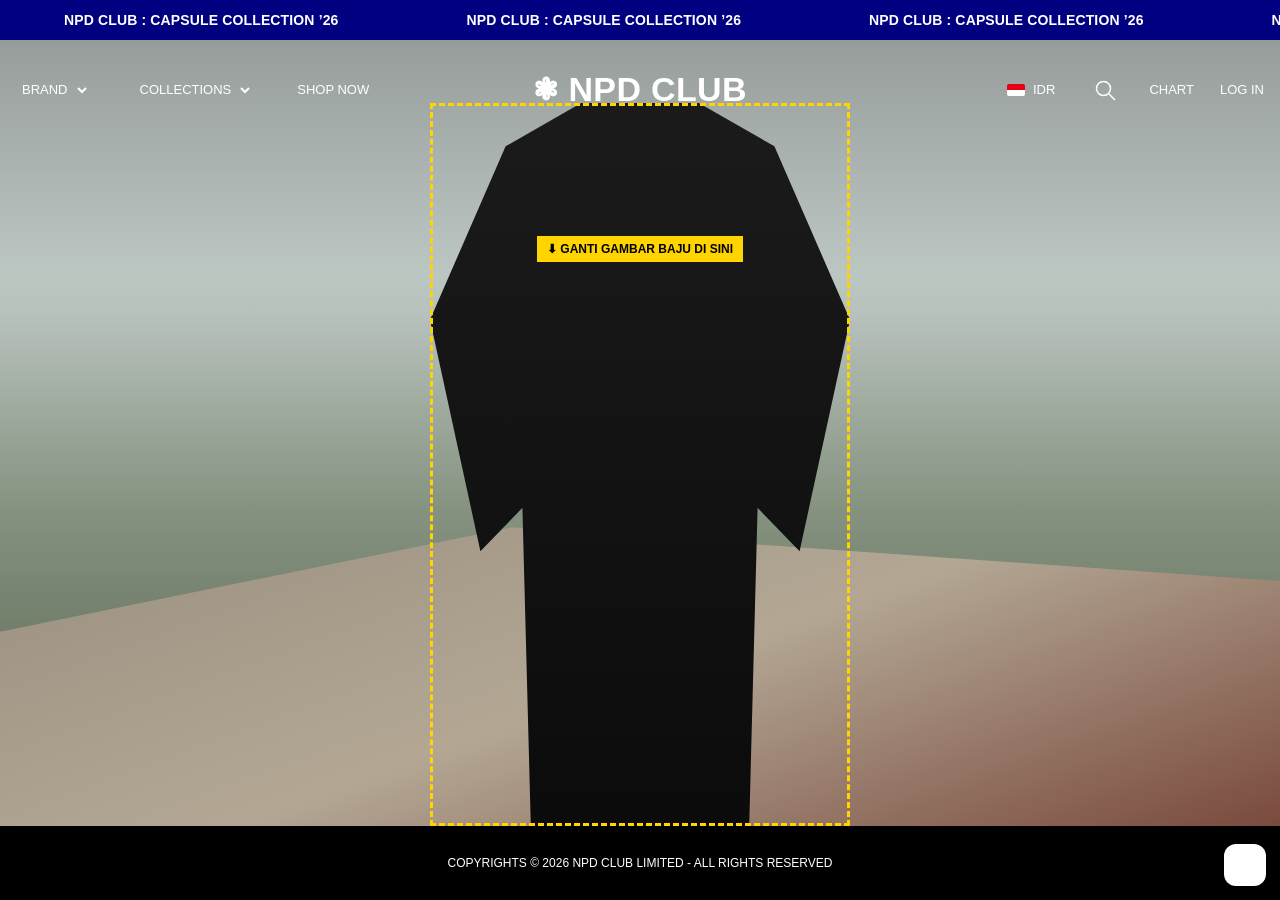
<file: web baju/tamp.html>
<!DOCTYPE html>
<html lang="id">
<head>
<meta charset="utf-8">
<meta name="viewport" content="width=device-width, initial-scale=1, viewport-fit=cover">
<title>NPD CLUB — Capsule Collection ’26</title>
<style>
:root{
  --navy:#000080; --black:#000; --white:#fff;
  /* GANTI foto hero di sini, contoh: url("data:image/jpeg;base64,...") */
  --hero: linear-gradient(180deg,#cfd8d6 0%,#b9c3be 35%,#8c9a86 60%,#5f6d57 100%);
  box-sizing:border-box;
}
*,*::before,*::after{box-sizing:inherit}
html,body{margin:0;height:100%}
body{font-family:"Poppins","Helvetica Neue",Arial,sans-serif;background:var(--black);color:var(--white);display:flex;flex-direction:column;min-height:100vh}

/* Banner merah */
.promo{background:var(--navy);height:40px;overflow:hidden;position:relative;flex:none;padding-top:env(safe-area-inset-top,0px);height:calc(40px + env(safe-area-inset-top,0px))}
.promo-track{display:flex;width:max-content;white-space:nowrap;line-height:40px;animation:geser 22s linear infinite}
.promo-track span{padding:0 4rem;font-size:14px;font-weight:600;letter-spacing:.01em}
@keyframes geser{to{transform:translateX(-50%)}}
@media (prefers-reduced-motion:reduce){.promo-track{animation:none}}

/* Hero */
.hero{position:relative;flex:1;min-height:520px;background:var(--hero) center/cover no-repeat;overflow:hidden}
.hero::before{content:"";position:absolute;inset:0;background:linear-gradient(180deg,rgba(0,0,0,.28),rgba(0,0,0,0) 30%,rgba(0,0,0,.12))}
/* Siluet sederhana pengganti foto */
.hero .atap{position:absolute;left:0;right:0;bottom:0;height:38%;background:linear-gradient(160deg,#9a8f80 0%,#b3a794 50%,#7a4a3d 100%);clip-path:polygon(0 35%,40% 0,100% 18%,100% 100%,0 100%)}
.hero .model{position:absolute;left:50%;bottom:0;width:min(34vw,420px);height:92%;transform:translateX(-50%);background:linear-gradient(180deg,#1b1b1b,#0b0b0b);clip-path:polygon(18% 6%,36% 0,64% 0,82% 6%,100% 30%,88% 62%,78% 56%,76% 100%,24% 100%,22% 56%,12% 62%,0 30%)}

/* Penanda area gambar (hapus class .tanda setelah gambar diganti) */
.tanda{position:absolute;left:50%;bottom:0;width:min(34vw,420px);height:92%;transform:translateX(-50%);border:3px dashed #ffd400;z-index:3;display:flex;align-items:flex-start;justify-content:center;pointer-events:none}
.tanda span{background:#ffd400;color:#000;font-size:12px;font-weight:700;padding:6px 10px;margin-top:130px;text-align:center;text-transform:uppercase}

/* Navbar */
nav{position:absolute;top:0;left:0;right:0;z-index:5;display:grid;grid-template-columns:1fr auto 1fr;align-items:center;padding:30px 16px;font-size:13px;text-transform:uppercase}
nav a,nav button{color:inherit;text-decoration:none;background:none;border:0;font:inherit;text-transform:inherit;cursor:pointer;display:inline-flex;align-items:center;gap:8px}
nav a:focus-visible,nav button:focus-visible{outline:2px solid #fff;outline-offset:4px}
.kiri,.kanan{display:flex;align-items:center;gap:40px}
.kanan{justify-content:flex-end;gap:26px}
.logo{font-size:34px;font-weight:700;letter-spacing:.01em;text-transform:none}
.logo i{font-style:normal;font-size:30px;margin-right:2px}
.menu{position:relative}
.menu:hover .drop,.menu:focus-within .drop{display:block}
.drop{display:none;position:absolute;top:100%;left:-12px;min-width:180px;background:rgba(0,0,0,.85);padding:10px 0}
.drop a{display:block;padding:9px 16px;font-size:12px}
.drop a:hover{background:var(--navy)}
.chev{width:12px;height:12px}
.flag{width:18px;height:12px;background:linear-gradient(#e70011 50%,#fff 50%);border-radius:2px}
.ikon{width:24px;height:24px}

/* Footer */
footer{background:var(--black);flex:none;text-align:center;padding:30px 16px calc(30px + env(safe-area-inset-bottom,0px));font-size:12px;color:#fff;text-transform:uppercase}

/* Tombol chat */
.chat{position:fixed;right:14px;bottom:calc(14px + env(safe-area-inset-bottom,0px));width:42px;height:42px;border-radius:12px;background:#fff;border:0;box-shadow:0 2px 8px rgba(0,0,0,.35);cursor:pointer}

@media (max-width:820px){
  nav{grid-template-columns:auto 1fr auto;padding:20px 12px}
  .kiri a.shop{display:none}
  .kiri{gap:16px}
  .kanan{gap:14px}
  .kanan .mata-uang span,.kanan .cart{display:none}
  .logo{font-size:26px}
  .model{width:60vw!important}
}
</style>
</head>
<body>

<div class="promo" role="region" aria-label="Pengumuman">
  <div class="promo-track" aria-live="off">
    <!-- ====== TEKS BANNER: ganti 4x teks di bawah ini ====== -->
    <span>NPD CLUB : CAPSULE COLLECTION ’26</span><span>NPD CLUB : CAPSULE COLLECTION ’26</span>
    <span>NPD CLUB : CAPSULE COLLECTION ’26</span><span>NPD CLUB : CAPSULE COLLECTION ’26</span>
  </div>
</div>

<main class="hero" aria-label="Koleksi utama">
  <div class="atap"></div>
  <!-- ====== GAMBAR TENGAH (BAJU): ganti di sini ======
       Ganti div class="model" di bawah dengan <img src="foto-kamu.jpg" ...>
       atau ubah background-nya di CSS (.hero .model). Hapus juga div class="tanda" kalau sudah selesai. -->
  <div class="model" role="img" aria-label="Model memakai kaos hitam"></div>
  <div class="tanda"><span>⬇ Ganti gambar baju di sini</span></div>

  <nav aria-label="Navigasi utama">
    <div class="kiri">
      <div class="menu">
        <button aria-haspopup="true">Brand
          <svg class="chev" viewBox="0 0 12 12" fill="none" stroke="currentColor" stroke-width="2"><path d="M2 4l4 4 4-4"/></svg>
        </button>
        <div class="drop"><a href="#">Tentang Kami</a><a href="#">Lookbook</a><a href="#">Kolaborasi</a></div>
      </div>
      <div class="menu">
        <button aria-haspopup="true">Collections
          <svg class="chev" viewBox="0 0 12 12" fill="none" stroke="currentColor" stroke-width="2"><path d="M2 4l4 4 4-4"/></svg>
        </button>
        <div class="drop"><a href="#">Capsule ’26</a><a href="#">Kaos</a><a href="#">Celana</a><a href="#">Aksesoris</a></div>
      </div>
      <a class="shop" href="#">Shop Now</a>
    </div>

    <a class="logo" href="#" aria-label="NPD CLUB beranda"><i>❃</i>NPD CLUB</a>

    <div class="kanan">
      <button class="mata-uang" aria-label="Mata uang IDR"><span class="flag"></span><span>IDR</span></button>
      <button aria-label="Cari">
        <svg class="ikon" viewBox="0 0 24 24" fill="none" stroke="currentColor" stroke-width="1.5"><circle cx="10.5" cy="10.5" r="7"/><path d="M16 16l6 6"/></svg>
      </button>
      <a class="cart" href="#">Chart</a>
      <a href="#">Log in</a>
    </div>
  </nav>
</main>

<footer>Copyrights © 2026 NPD CLUB Limited - All Rights Reserved</footer>
<button class="chat" aria-label="Buka chat"></button>

</body>
</html>
</file>
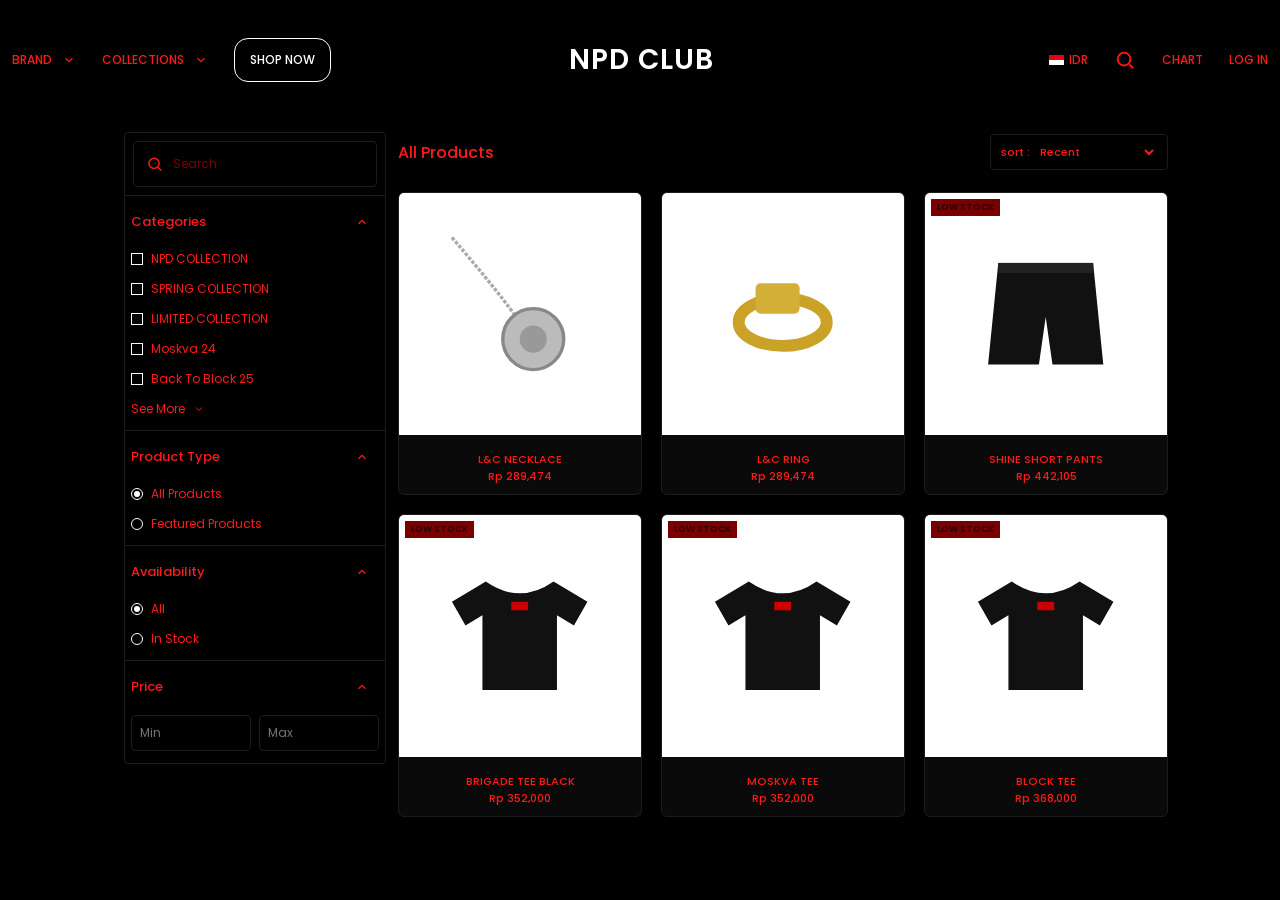
<file: web baju/login/tampilandalam.html>
<!DOCTYPE html>
<html lang="id">
<head>
<meta charset="UTF-8">
<meta name="viewport" content="width=device-width, initial-scale=1">
<title>All Products - NPD CLUB</title>
<link href="https://fonts.googleapis.com/css2?family=Poppins:wght@400;500;600&display=swap" rel="stylesheet">
<style>
  :root{
    --bg:#000;
    --red:#ff1a1a;
    --red-dark:#7a0000;
    --line:#1c1c1c;
    --card:#0a0a0a;
  }
  *{box-sizing:border-box;margin:0;padding:0}
  body{background:var(--bg);color:var(--red);font-family:'Poppins',sans-serif;font-size:13px}
  a{color:inherit;text-decoration:none}

  /* ---------- HEADER ---------- */
  header{
    display:grid;grid-template-columns:1fr auto 1fr;align-items:center;
    padding:0 12px;height:120px;
  }
  .nav-left,.nav-right{display:flex;align-items:center;gap:26px;font-size:12px;font-weight:500;text-transform:uppercase}
  .nav-right{justify-content:flex-end}
  .nav-left .dd{display:flex;align-items:center;gap:10px;cursor:pointer}
  .btn-shop{
    border:1.5px solid #fff;color:#fff;border-radius:14px;
    padding:12px 15px;font-size:12px;font-weight:500;
  }
  .logo{color:#fff;font-size:28px;font-weight:600;letter-spacing:1px}
  .logo span{margin-right:2px}
  .currency{display:flex;align-items:center;gap:5px}
  .flag{width:15px;height:10px;background:linear-gradient(#e70011 50%,#fff 50%)}
  svg.ic{width:20px;height:20px;stroke:currentColor;fill:none;stroke-width:2}

  /* ---------- LAYOUT ---------- */
  .wrap{
    display:grid;grid-template-columns:262px 1fr;gap:12px;
    max-width:1366px;margin:0 auto;padding:12px 112px 60px 124px;
  }
  .wrap{padding-left:124px;padding-right:112px}

  /* ---------- SIDEBAR ---------- */
  aside{border:1px solid var(--line);border-radius:4px;align-self:start}
  .search-box{
    margin:8px;border:1px solid var(--line);border-radius:4px;
    display:flex;align-items:center;gap:10px;padding:12px 12px;
  }
  .search-box input{
    background:none;border:0;outline:0;color:var(--red);width:100%;
    font-family:inherit;font-size:12px;
  }
  .search-box input::placeholder{color:var(--red-dark)}
  .filter{border-top:1px solid var(--line);padding:16px 6px 12px}
  .filter-head{
    display:flex;justify-content:space-between;align-items:center;
    padding:0 10px 0 0;cursor:pointer;font-weight:500;
  }
  .filter-head svg{width:14px;height:14px;transition:transform .2s}
  .filter.closed .filter-head svg{transform:rotate(180deg)}
  .filter.closed .filter-body{display:none}
  .filter-body{margin-top:18px;display:flex;flex-direction:column;gap:12px}
  .opt{display:flex;align-items:center;gap:8px;cursor:pointer;font-size:12px}
  .opt input{display:none}
  .box,.radio{
    width:12px;height:12px;border:1.5px solid #fff;display:inline-block;position:relative;flex:none;
  }
  .radio{border-radius:50%}
  .opt input:checked + .box{background:var(--red)}
  .opt input:checked + .radio::after{
    content:"";position:absolute;inset:2px;border-radius:50%;background:#fff;
  }
  .see-more{display:flex;align-items:center;gap:8px;cursor:pointer;font-size:12px}
  .price-row{display:flex;gap:8px}
  .price-row input{
    width:100%;background:none;border:1px solid var(--line);border-radius:4px;
    color:var(--red);padding:8px;font-family:inherit;font-size:12px;outline:0;
  }

  /* ---------- CONTENT ---------- */
  .topbar{display:flex;justify-content:space-between;align-items:center;margin-bottom:22px;margin-top:2px}
  .topbar h1{font-size:16px;font-weight:500}
  .sort{
    border:1px solid var(--line);border-radius:4px;padding:8px 10px;
    font-size:11px;font-weight:500;display:flex;gap:6px;align-items:center;
  }
  .sort select{
    background:none;border:0;color:var(--red);font-family:inherit;font-size:11px;
    font-weight:500;outline:0;cursor:pointer;
  }
  .sort select option{background:#000}
  .grid{display:grid;grid-template-columns:repeat(3,1fr);gap:19px}
  .card{background:var(--card);border:1px solid var(--line);border-radius:6px;overflow:hidden;cursor:pointer}
  .card .img{position:relative;background:#fff;aspect-ratio:1/1;display:flex;align-items:center;justify-content:center}
  .card .img svg{width:70%;height:70%}
  .badge{
    position:absolute;top:6px;left:6px;background:var(--red-dark);color:#2a0000;
    font-size:9px;font-weight:600;padding:2px 6px;text-transform:uppercase;
  }
  .card .info{padding:16px 10px 10px;text-align:center;font-size:11px;font-weight:500;line-height:1.5}
  .card .name{text-transform:uppercase}
  .card:hover .name{color:#fff}
  .empty{grid-column:1/-1;text-align:center;padding:40px;color:var(--red-dark)}

  /* ---------- RESPONSIVE ---------- */
  @media (max-width:1100px){.wrap{padding:12px 24px 60px}}
  @media (max-width:820px){
    header{grid-template-columns:1fr;height:auto;gap:14px;padding:16px;justify-items:center}
    .nav-left,.nav-right{justify-content:center;flex-wrap:wrap;gap:14px}
    .wrap{grid-template-columns:1fr}
    .grid{grid-template-columns:repeat(2,1fr)}
  }
  @media (max-width:480px){.grid{grid-template-columns:1fr}}
</style>
</head>
<body>

<header>
  <div class="nav-left">
    <div class="dd">BRAND
      <svg class="ic" viewBox="0 0 24 24" style="width:14px;height:14px"><path d="M6 9l6 6 6-6"/></svg>
    </div>
    <div class="dd">COLLECTIONS
      <svg class="ic" viewBox="0 0 24 24" style="width:14px;height:14px"><path d="M6 9l6 6 6-6"/></svg>
    </div>
    <a href="#" class="btn-shop">SHOP NOW</a>
  </div>

  <a href="#" class="logo"><span></span>NPD CLUB</a>

  <div class="nav-right">
    <div class="currency"><i class="flag"></i> IDR</div>
    <svg class="ic" viewBox="0 0 24 24" style="width:22px;height:22px"><circle cx="11" cy="11" r="7"/><path d="M21 21l-4.3-4.3"/></svg>
    <a href="#">CHART</a>
    <a href="#">LOG IN</a>
  </div>
</header>

<div class="wrap">
  <!-- SIDEBAR -->
  <aside>
    <label class="search-box">
      <svg class="ic" viewBox="0 0 24 24" style="width:20px;height:20px"><circle cx="11" cy="11" r="7"/><path d="M21 21l-4.3-4.3"/></svg>
      <input id="q" type="text" placeholder="Search">
    </label>

    <div class="filter">
      <div class="filter-head">Categories
        <svg class="ic" viewBox="0 0 24 24"><path d="M6 15l6-6 6 6"/></svg>
      </div>
      <div class="filter-body">
        <label class="opt"><input type="checkbox" name="cat" value="NPD COLLECTION"><i class="box"></i>NPD COLLECTION</label>
        <label class="opt"><input type="checkbox" name="cat" value="SPRING COLLECTION"><i class="box"></i>SPRING COLLECTION</label>
        <label class="opt"><input type="checkbox" name="cat" value="LIMITED COLLECTIOM"><i class="box"></i>LIMITED COLLECTION</label>
        <label class="opt"><input type="checkbox" name="cat" value="Moskva 24"><i class="box"></i>Moskva 24</label>
        <label class="opt"><input type="checkbox" name="cat" value="Back To Block 25"><i class="box"></i>Back To Block 25</label>
        <div class="see-more">See More
          <svg class="ic" viewBox="0 0 24 24" style="width:12px;height:12px"><path d="M6 9l6 6 6-6"/></svg>
        </div>
      </div>
    </div>

    <div class="filter">
      <div class="filter-head">Product Type
        <svg class="ic" viewBox="0 0 24 24"><path d="M6 15l6-6 6 6"/></svg>
      </div>
      <div class="filter-body">
        <label class="opt"><input type="radio" name="ptype" value="all" checked><i class="radio"></i>All Products</label>
        <label class="opt"><input type="radio" name="ptype" value="featured"><i class="radio"></i>Featured Products</label>
      </div>
    </div>

    <div class="filter">
      <div class="filter-head">Availability
        <svg class="ic" viewBox="0 0 24 24"><path d="M6 15l6-6 6 6"/></svg>
      </div>
      <div class="filter-body">
        <label class="opt"><input type="radio" name="avail" value="all" checked><i class="radio"></i>All</label>
        <label class="opt"><input type="radio" name="avail" value="in"><i class="radio"></i>In Stock</label>
      </div>
    </div>

    <div class="filter">
      <div class="filter-head">Price
        <svg class="ic" viewBox="0 0 24 24"><path d="M6 15l6-6 6 6"/></svg>
      </div>
      <div class="filter-body">
        <div class="price-row">
          <input id="pmin" type="number" placeholder="Min">
          <input id="pmax" type="number" placeholder="Max">
        </div>
      </div>
    </div>
  </aside>

  <!-- CONTENT -->
  <main>
    <div class="topbar">
      <h1>All Products</h1>
      <div class="sort">sort :
        <select id="sort">
          <option value="recent">Recent</option>
          <option value="low">Price: Low to High</option>
          <option value="high">Price: High to Low</option>
          <option value="az">Name: A-Z</option>
        </select>
      </div>
    </div>
    <div class="grid" id="grid"></div>
  </main>
</div>

<script>
  /* ---- Ikon placeholder produk (ganti dengan <img src="..."> milik Anda) ---- */
  const ICONS = {
    necklace:`<svg viewBox="0 0 100 100"><path d="M10 5 Q40 40 50 55" stroke="#aaa" stroke-width="2" fill="none" stroke-dasharray="2 1"/><circle cx="58" cy="65" r="18" fill="#bbb" stroke="#888" stroke-width="2"/><circle cx="58" cy="65" r="8" fill="#999"/></svg>`,
    ring:`<svg viewBox="0 0 100 100"><ellipse cx="50" cy="55" rx="26" ry="14" fill="none" stroke="#c9a227" stroke-width="7"/><rect x="34" y="32" width="26" height="18" rx="3" fill="#d4af37"/></svg>`,
    shorts:`<svg viewBox="0 0 100 100"><path d="M22 20 H78 L84 80 H54 L50 52 L46 80 H16 Z" fill="#111"/><rect x="22" y="20" width="56" height="6" fill="#222"/></svg>`,
    tee:`<svg viewBox="0 0 100 100"><path d="M30 18 L10 30 L18 44 L28 38 V82 H72 V38 L82 44 L90 30 L70 18 Q50 32 30 18Z" fill="#111"/><rect x="45" y="30" width="10" height="5" fill="#c00"/></svg>`
  };

  const PRODUCTS = [
    {id:1,name:"L&C Necklace",price:289474,icon:"necklace",stock:true, cat:"Classics 23",featured:true},
    {id:2,name:"L&C Ring",price:289474,icon:"ring",stock:true, cat:"Classics 23",featured:false},
    {id:3,name:"Shine Short Pants",price:442105,icon:"shorts",stock:true,low:true, cat:"Colorway 24",featured:true},
    {id:4,name:"Brigade Tee Black",price:352000,icon:"tee",stock:true,low:true, cat:"Brigade 24",featured:false},
    {id:5,name:"Moskva Tee",price:352000,icon:"tee",stock:true,low:true, cat:"Moskva 24",featured:true},
    {id:6,name:"Block Tee",price:368000,icon:"tee",stock:false,low:true, cat:"Back To Block 25",featured:false}
  ];

  const $ = s => document.querySelector(s);
  const rp = n => "Rp " + n.toLocaleString("en-US");

  function render(){
    const q = $("#q").value.trim().toLowerCase();
    const cats = [...document.querySelectorAll('input[name=cat]:checked')].map(i=>i.value);
    const ptype = document.querySelector('input[name=ptype]:checked').value;
    const avail = document.querySelector('input[name=avail]:checked').value;
    const min = parseFloat($("#pmin").value) || 0;
    const max = parseFloat($("#pmax").value) || Infinity;

    let list = PRODUCTS.filter(p =>
      p.name.toLowerCase().includes(q) &&
      (!cats.length || cats.includes(p.cat)) &&
      (ptype === "all" || p.featured) &&
      (avail === "all" || p.stock) &&
      p.price >= min && p.price <= max
    );

    const s = $("#sort").value;
    if (s === "low")  list.sort((a,b)=>a.price-b.price);
    if (s === "high") list.sort((a,b)=>b.price-a.price);
    if (s === "az")   list.sort((a,b)=>a.name.localeCompare(b.name));

    $("#grid").innerHTML = list.length ? list.map(p => `
      <a class="card" href="#">
        <div class="img">
          ${p.low ? '<span class="badge">Low Stock</span>' : ''}
          ${ICONS[p.icon]}
        </div>
        <div class="info">
          <div class="name">${p.name}</div>
          <div>${rp(p.price)}</div>
        </div>
      </a>`).join("") : '<div class="empty">Produk tidak ditemukan</div>';
  }

  /* collapse/expand filter */
  document.querySelectorAll(".filter-head").forEach(h =>
    h.addEventListener("click", () => h.parentElement.classList.toggle("closed")));

  /* listeners */
  ["#q","#pmin","#pmax","#sort"].forEach(s => $(s).addEventListener("input", render));
  document.querySelectorAll("aside input[type=checkbox], aside input[type=radio]")
    .forEach(i => i.addEventListener("change", render));

  render();
</script>
</body>
</html>
</file>
